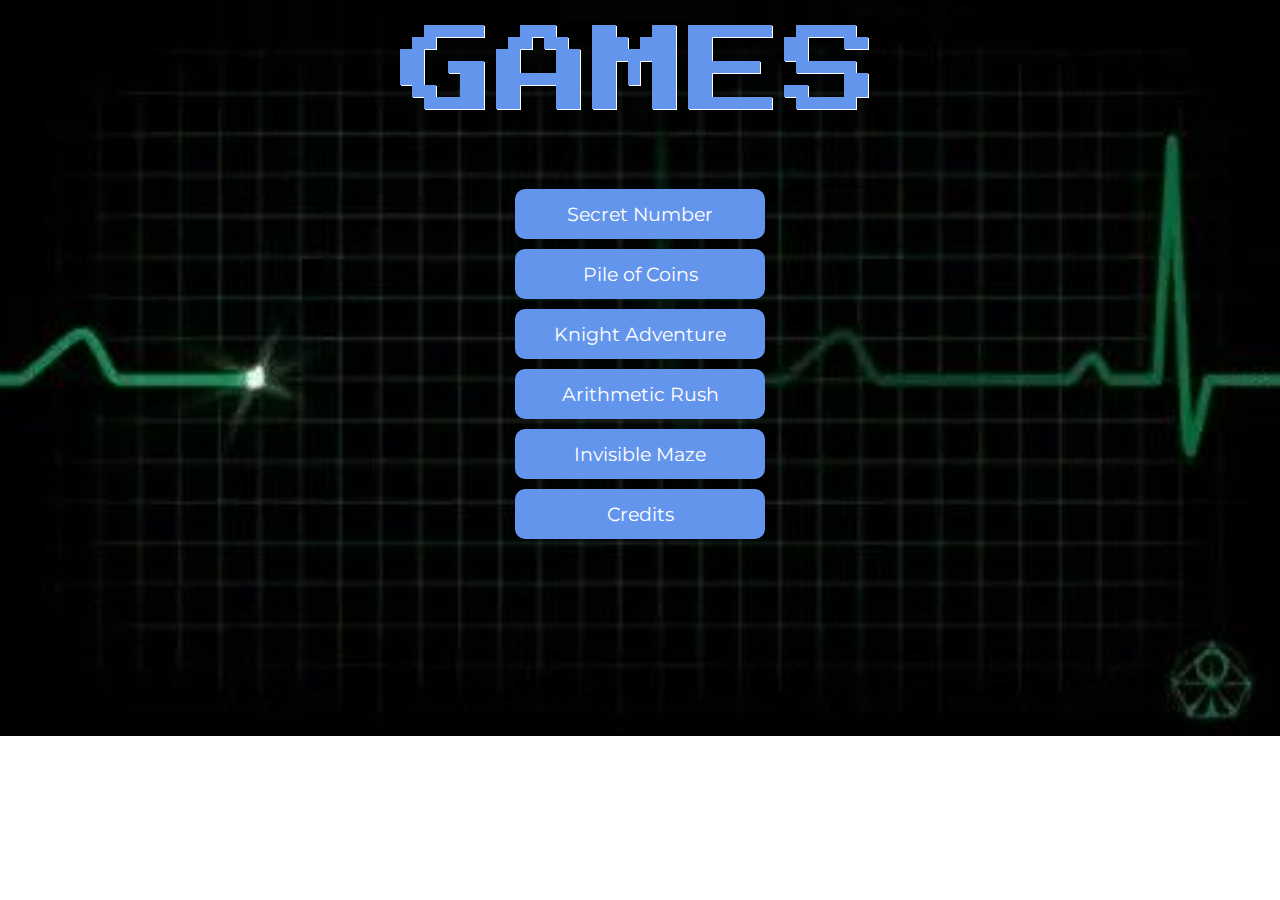
<file: SimpleGames/index.html>
<!DOCTYPE html>
<html lang="en">
<head>
    <meta charset="UTF-8">
    <meta name="viewport" content="width=device-width, initial-scale=1.0">
    <title>Document</title>

    <link rel="preconnect" href="https://fonts.googleapis.com">
    <link rel="preconnect" href="https://fonts.gstatic.com" crossorigin>
    <link href="https://fonts.googleapis.com/css2?family=Courgette&family=Lobster&family=Montserrat:ital,wght@0,100..900;1,100..900&family=Press+Start+2P&display=swap" rel="stylesheet">
    <link rel="stylesheet" href="index.css">
</head>
<body>
    <div class="judul">
        <span>G</span>
        <span>A</span>
        <span>M</span>
        <span>E</span>
        <span>S</span>
    </div><br>

    <div id="tombolContainer">
        <a href="secretnumber.html">
            <button class="tombol">Secret Number</button>
        </a>
        <a href="pileofcoins.html">
            <button class="tombol">Pile of Coins</button>
        </a>
        <a href="knightadventure.html">
            <button class="tombol">Knight Adventure</button>
        </a>
        <a href="arithmeticrush.html">
            <button class="tombol">Arithmetic Rush</button>
        </a>
        <a href="invisiblemaze.html">
            <button class="tombol">Invisible Maze</button>
        </a>
        <a href="credits.html">
            <button class="tombol">Credits</button>
        </a>
    </div>
</body>
</html>
</file>
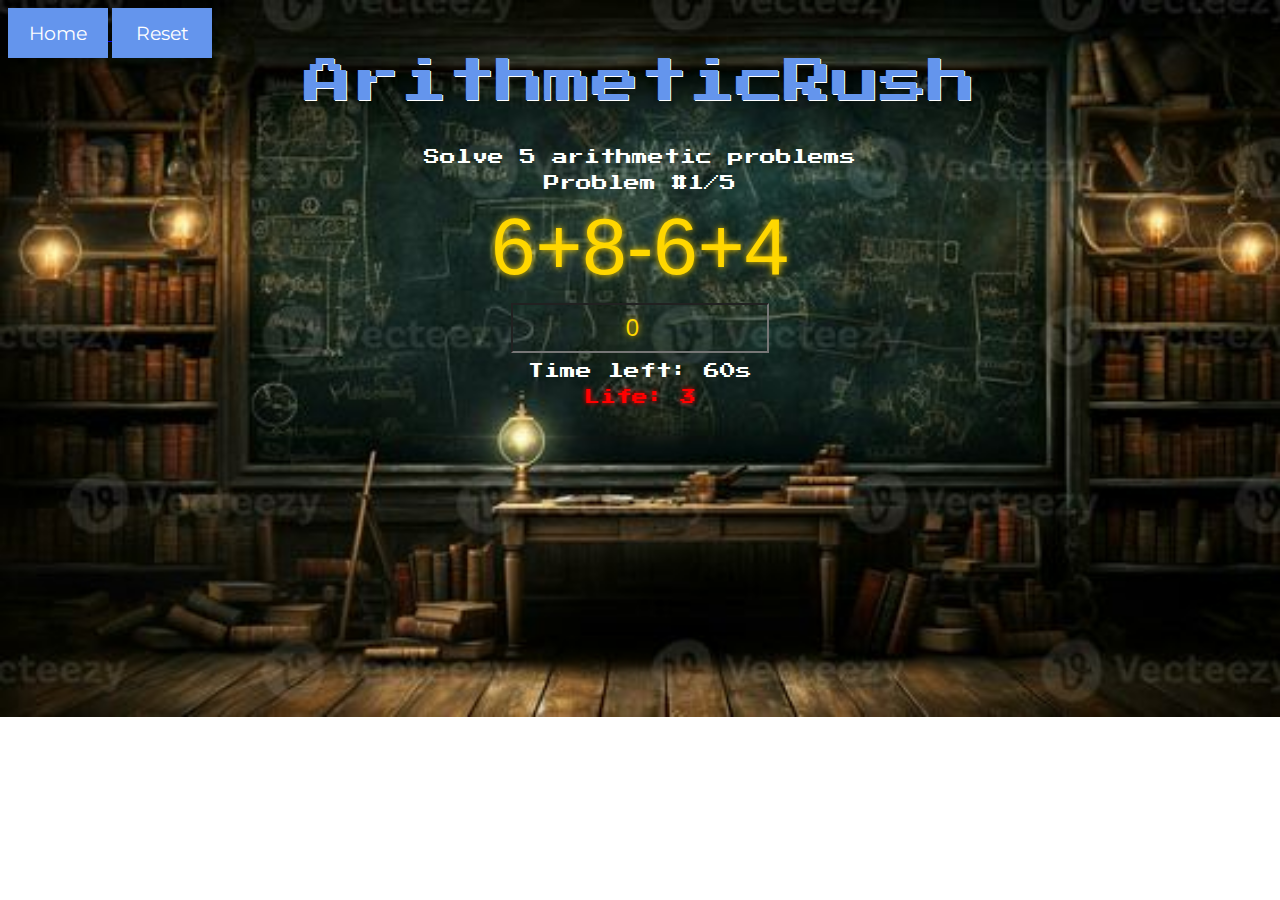
<file: SimpleGames/arithmeticrush.html>
<!DOCTYPE html>
<html lang="en">
<head>
    <meta charset="UTF-8">
    <meta name="viewport" content="width=device-width, initial-scale=1.0">
    <title>Document</title>

    <link rel="preconnect" href="https://fonts.googleapis.com">
    <link rel="preconnect" href="https://fonts.gstatic.com" crossorigin>
    <link href="https://fonts.googleapis.com/css2?family=Courgette&family=Lobster&family=Montserrat:ital,wght@0,100..900;1,100..900&family=Press+Start+2P&display=swap" rel="stylesheet">
    <link rel="stylesheet" href="arithmeticrush.css">
</head>
<body>
    <a href="index.html">
        <button id="tombolBalik"> Home </button>
    </a>
    <a href="arithmeticrush.html">
        <button id="tombolBalik"> Reset </button>
    </a>

    <div class="judul">
        <span>Arithmetic</span>
        <span>Rush</span>
    </div><br>
    <div id="subjectContainer">
        <label class="tulisan">Solve 5 arithmetic problems</label>
        <label id="numberOfQs" class="tulisan">Problem #1:</label>
        <label id="problem" class="soal">1</label>
        <div id="inputan">
            <input type="number" id="inputJawab" value="0">
        </div>
        <label id="time" class="tulisan">Time Left: 60s</label>
        <label id="nyawa" class="tulisan">Life: 3</label>
    </div>

    <script src="arithmeticrush.js"></script>
</body>
</html>
</file>
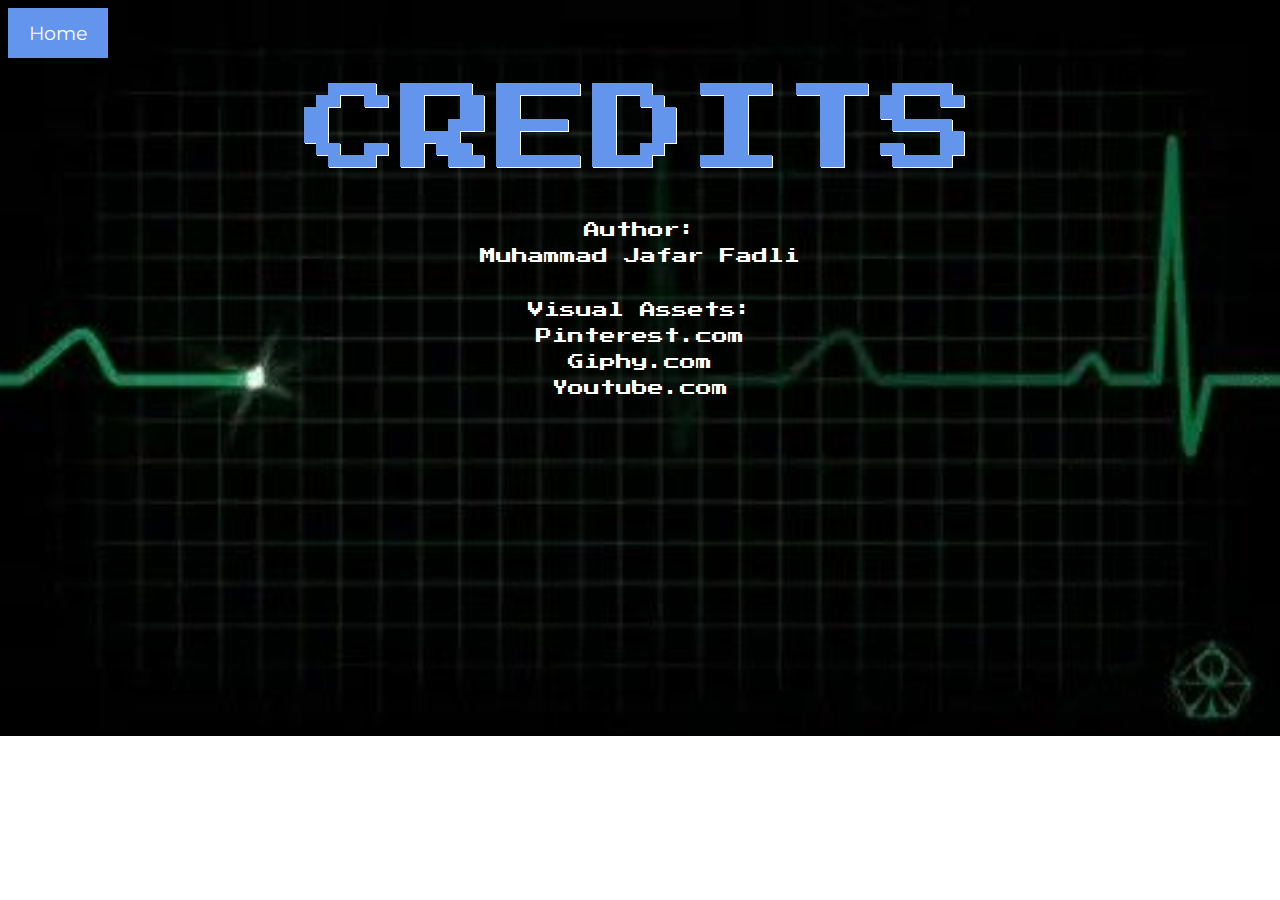
<file: SimpleGames/credits.html>
<!DOCTYPE html>
<html lang="en">
<head>
    <meta charset="UTF-8">
    <meta name="viewport" content="width=device-width, initial-scale=1.0">
    <title>Document</title>

    <link rel="preconnect" href="https://fonts.googleapis.com">
    <link rel="preconnect" href="https://fonts.gstatic.com" crossorigin>
    <link href="https://fonts.googleapis.com/css2?family=Courgette&family=Lobster&family=Montserrat:ital,wght@0,100..900;1,100..900&family=Press+Start+2P&display=swap" rel="stylesheet">
    <link rel="stylesheet" href="credits.css">
</head>
<body>
    <a href="index.html">
        <button id="tombolBalik"> Home </button>
    </a>

    <div class="judul">
        <span>C</span>
        <span>R</span>
        <span>E</span>
        <span>D</span>
        <span>I</span>
        <span>T</span>
        <span>S</span>
    </div><br>

    <div id="subjectContainer">
        <label class="tulisan">Author:</label>
        <label class="tulisan">Muhammad Jafar Fadli</label>
        <br>
        <label class="tulisan">Visual Assets:</label>
        <label class="tulisan">Pinterest.com</label>
        <label class="tulisan">Giphy.com</label>
        <label class="tulisan">Youtube.com</label>
    </div>
</body>
</html>
</file>
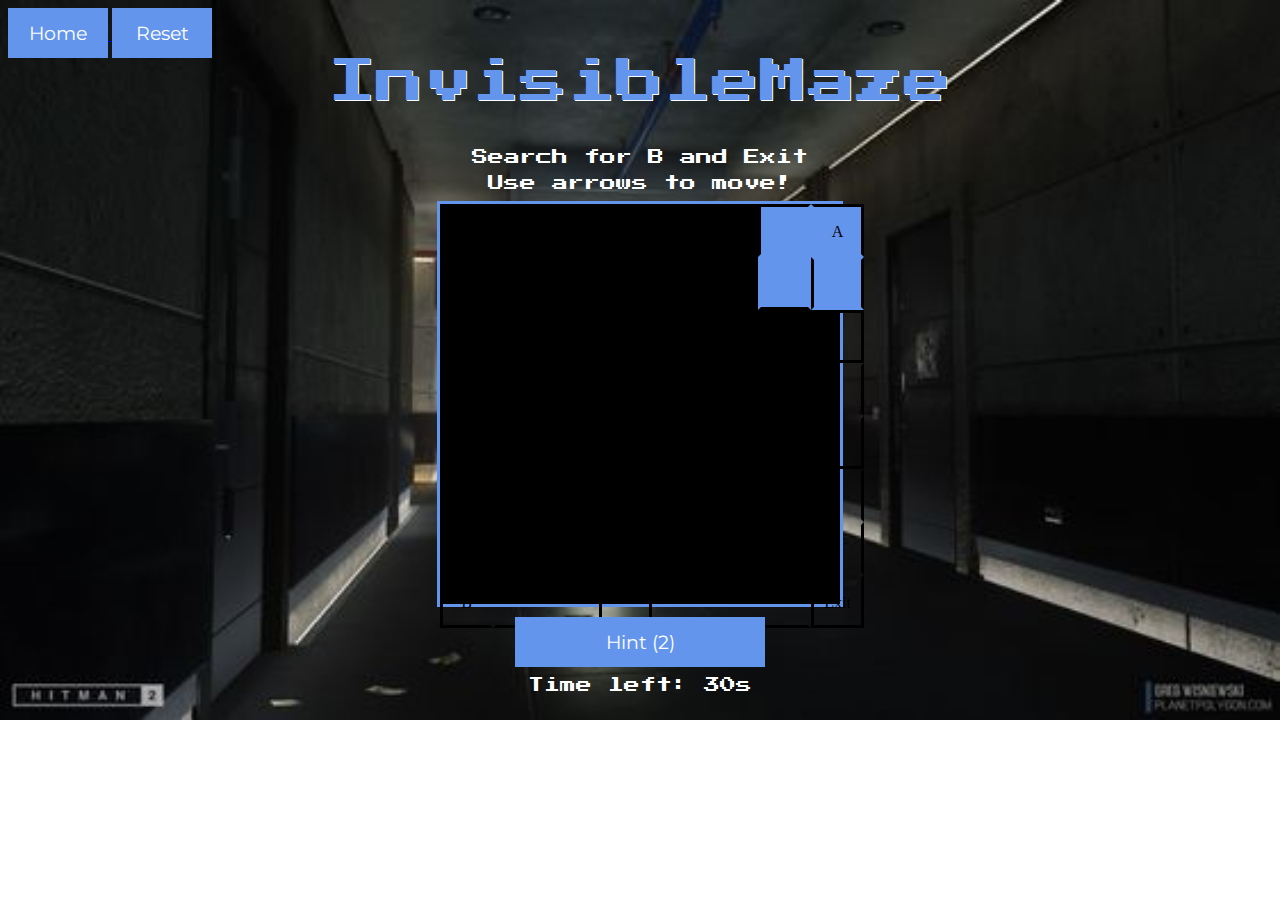
<file: SimpleGames/invisiblemaze.html>
<!DOCTYPE html>
<html lang="en">
<head>
    <meta charset="UTF-8">
    <meta name="viewport" content="width=device-width, initial-scale=1.0">
    <title>Document</title>

    <link rel="preconnect" href="https://fonts.googleapis.com">
    <link rel="preconnect" href="https://fonts.gstatic.com" crossorigin>
    <link href="https://fonts.googleapis.com/css2?family=Courgette&family=Lobster&family=Montserrat:ital,wght@0,100..900;1,100..900&family=Press+Start+2P&display=swap" rel="stylesheet">
    <link rel="stylesheet" href="invisiblemaze.css">
</head>
<body>
    <a href="index.html">
        <button id="tombolBalik"> Home </button>
    </a>
    <a href="invisiblemaze.html">
        <button id="tombolBalik"> Reset </button>
    </a>
    <div class="judul">
        <span>Invisible</span>
        <span>Maze</span>
    </div><br>

    <div id="subjectContainer">
        <label class="tulisan">Search for B and Exit</label>
        <label id="guide" class="tulisan">Use arrows to move!</label>
        <div id="mazeGrid">
            <label id="square11" class="square"></label>
            <label id="square12" class="square"></label>
            <label id="square13" class="square"></label>
            <label id="square14" class="square"></label>
            <label id="square15" class="square"></label>
            <label id="square16" class="square"></label>
            <label id="square17" class="square"></label>
            <label id="square18" class="square"></label>
            
            <label id="square21" class="square"></label>
            <label id="square22" class="square"></label>
            <label id="square23" class="square"></label>
            <label id="square24" class="square"></label>
            <label id="square25" class="square"></label>
            <label id="square26" class="square"></label>
            <label id="square27" class="square"></label>
            <label id="square28" class="square"></label>
    
            <label id="square31" class="square"></label>
            <label id="square32" class="square"></label>
            <label id="square33" class="square"></label>
            <label id="square34" class="square"></label>
            <label id="square35" class="square"></label>
            <label id="square36" class="square"></label>
            <label id="square37" class="square"></label>
            <label id="square38" class="square"></label>
    
            <label id="square41" class="square"></label>
            <label id="square42" class="square"></label>
            <label id="square43" class="square"></label>
            <label id="square44" class="square"></label>
            <label id="square45" class="square"></label>
            <label id="square46" class="square"></label>
            <label id="square47" class="square"></label>
            <label id="square48" class="square"></label>
    
            <label id="square51" class="square"></label>
            <label id="square52" class="square"></label>
            <label id="square53" class="square"></label>
            <label id="square54" class="square"></label>
            <label id="square55" class="square"></label>
            <label id="square56" class="square"></label>
            <label id="square57" class="square"></label>
            <label id="square58" class="square"></label>
    
            <label id="square61" class="square"></label>
            <label id="square62" class="square"></label>
            <label id="square63" class="square"></label>
            <label id="square64" class="square"></label>
            <label id="square65" class="square"></label>
            <label id="square66" class="square"></label>
            <label id="square67" class="square"></label>
            <label id="square68" class="square"></label>
    
            <label id="square71" class="square"></label>
            <label id="square72" class="square"></label>
            <label id="square73" class="square"></label>
            <label id="square74" class="square"></label>
            <label id="square75" class="square"></label>
            <label id="square76" class="square"></label>
            <label id="square77" class="square"></label>
            <label id="square78" class="square"></label>
    
            <label id="square81" class="square"></label>
            <label id="square82" class="square"></label>
            <label id="square83" class="square"></label>
            <label id="square84" class="square"></label>
            <label id="square85" class="square"></label>
            <label id="square86" class="square"></label>
            <label id="square87" class="square"></label>
            <label id="square88" class="square"></label>
        </div>  
        <button id="hintButton" class="tombol">Hint (2)</button>
        <label id="time" class="tulisan">Time Left: 60s</label>
    </div>

    <script src="invisiblemaze.js"></script>
</body>
</html>
</file>
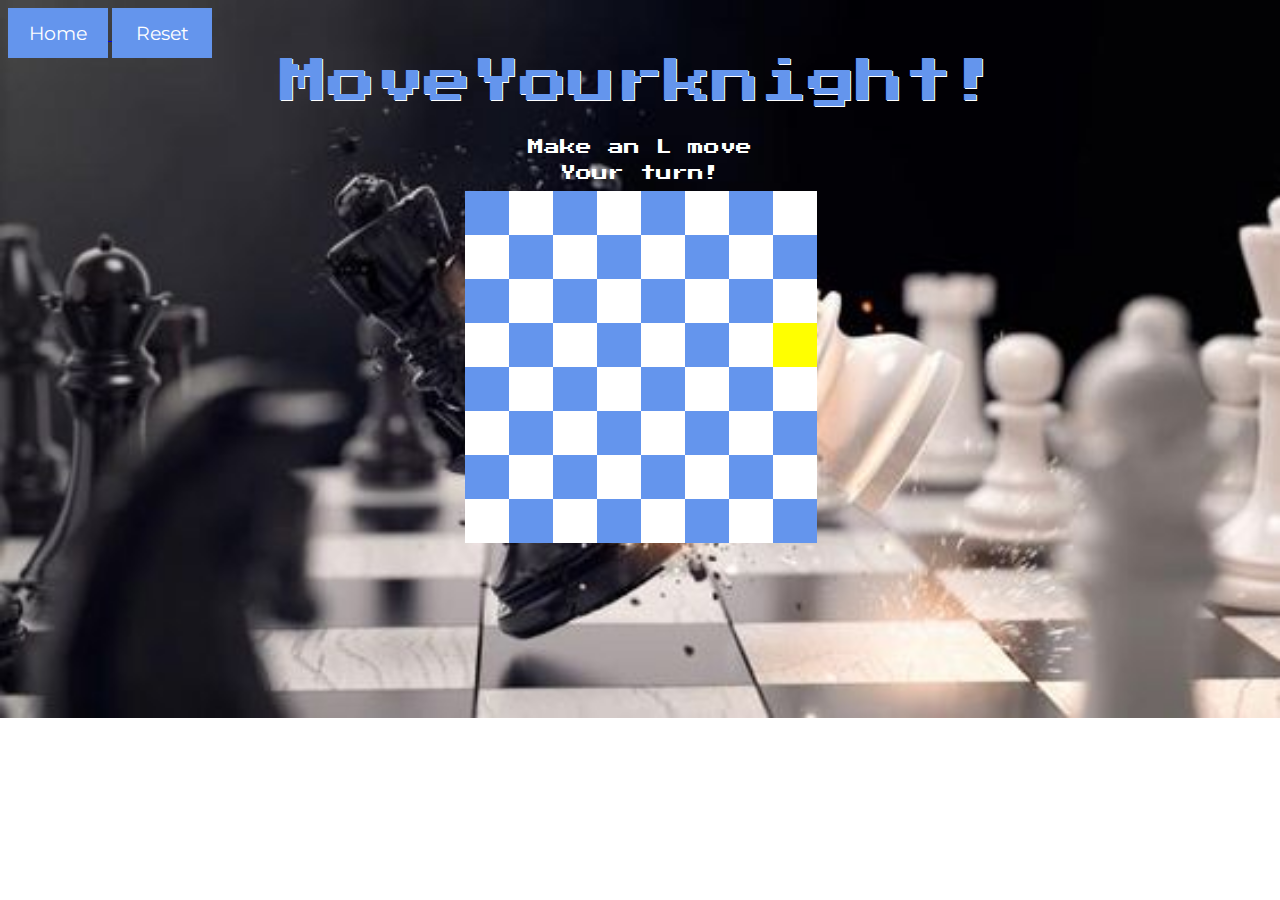
<file: SimpleGames/knightadventure.html>
<!DOCTYPE html>
<html lang="en">
<head>
    <meta charset="UTF-8">
    <meta name="viewport" content="width=device-width, initial-scale=1.0">
    <title>Document</title>

    <link rel="preconnect" href="https://fonts.googleapis.com">
    <link rel="preconnect" href="https://fonts.gstatic.com" crossorigin>
    <link href="https://fonts.googleapis.com/css2?family=Courgette&family=Lobster&family=Montserrat:ital,wght@0,100..900;1,100..900&family=Press+Start+2P&display=swap" rel="stylesheet">
    <link rel="stylesheet" href="knightadventure.css">
</head>
<body>
    <a href="index.html">
        <button id="tombolBalik"> Home </button>
    </a>
    <a href="knightadventure.html">
        <button id="tombolBalik"> Reset </button>
    </a>
    <div class="judul">
        <span>Move</span>
        <span>Your</span>
        <span>knight!</span>
    </div><br>

    <div id="subjectContainer">
        <label class="tulisan">Make an L move</label>
        <label id="guide" class="tulisan">Your turn!</label>
        <div class="chessBoard">
            <button id="tombol11" class="tombol1" ></button>
            <button id="tombol12" class="tombol2"></button>
            <button id="tombol13" class="tombol1"></button>
            <button id="tombol14" class="tombol2"></button>
            <button id="tombol15" class="tombol1"></button>
            <button id="tombol16" class="tombol2"></button>
            <button id="tombol17" class="tombol1"></button>
            <button id="tombol18" class="tombol2"></button>
            
            <button id="tombol21" class="tombol2"></button>
            <button id="tombol22" class="tombol1"></button>
            <button id="tombol23" class="tombol2"></button>
            <button id="tombol24" class="tombol1"></button>
            <button id="tombol25" class="tombol2"></button>
            <button id="tombol26" class="tombol1"></button>
            <button id="tombol27" class="tombol2"></button>
            <button id="tombol28" class="tombol1"></button>

            <button id="tombol31" class="tombol1"></button>
            <button id="tombol32" class="tombol2"></button>
            <button id="tombol33" class="tombol1"></button>
            <button id="tombol34" class="tombol2"></button>
            <button id="tombol35" class="tombol1"></button>
            <button id="tombol36" class="tombol2"></button>
            <button id="tombol37" class="tombol1"></button>
            <button id="tombol38" class="tombol2"></button>

            <button id="tombol41" class="tombol2"></button>
            <button id="tombol42" class="tombol1"></button>
            <button id="tombol43" class="tombol2"></button>
            <button id="tombol44" class="tombol1"></button>
            <button id="tombol45" class="tombol2"></button>
            <button id="tombol46" class="tombol1"></button>
            <button id="tombol47" class="tombol2"></button>
            <button id="tombol48" class="tombol1"></button>

            <button id="tombol51" class="tombol1"></button>
            <button id="tombol52" class="tombol2"></button>
            <button id="tombol53" class="tombol1"></button>
            <button id="tombol54" class="tombol2"></button>
            <button id="tombol55" class="tombol1"></button>
            <button id="tombol56" class="tombol2"></button>
            <button id="tombol57" class="tombol1"></button>
            <button id="tombol58" class="tombol2"></button>

            <button id="tombol61" class="tombol2"></button>
            <button id="tombol62" class="tombol1"></button>
            <button id="tombol63" class="tombol2"></button>
            <button id="tombol64" class="tombol1"></button>
            <button id="tombol65" class="tombol2"></button>
            <button id="tombol66" class="tombol1"></button>
            <button id="tombol67" class="tombol2"></button>
            <button id="tombol68" class="tombol1"></button>

            <button id="tombol71" class="tombol1"></button>
            <button id="tombol72" class="tombol2"></button>
            <button id="tombol73" class="tombol1"></button>
            <button id="tombol74" class="tombol2"></button>
            <button id="tombol75" class="tombol1"></button>
            <button id="tombol76" class="tombol2"></button>
            <button id="tombol77" class="tombol1"></button>
            <button id="tombol78" class="tombol2"></button>

            <button id="tombol81" class="tombol2"></button>
            <button id="tombol82" class="tombol1"></button>
            <button id="tombol83" class="tombol2"></button>
            <button id="tombol84" class="tombol1"></button>
            <button id="tombol85" class="tombol2"></button>
            <button id="tombol86" class="tombol1"></button>
            <button id="tombol87" class="tombol2"></button>
            <button id="tombol88" class="tombol1"></button>

        </div>
    </div>  

    <script src="knightadventure.js"></script>
</body>
</html>
</file>
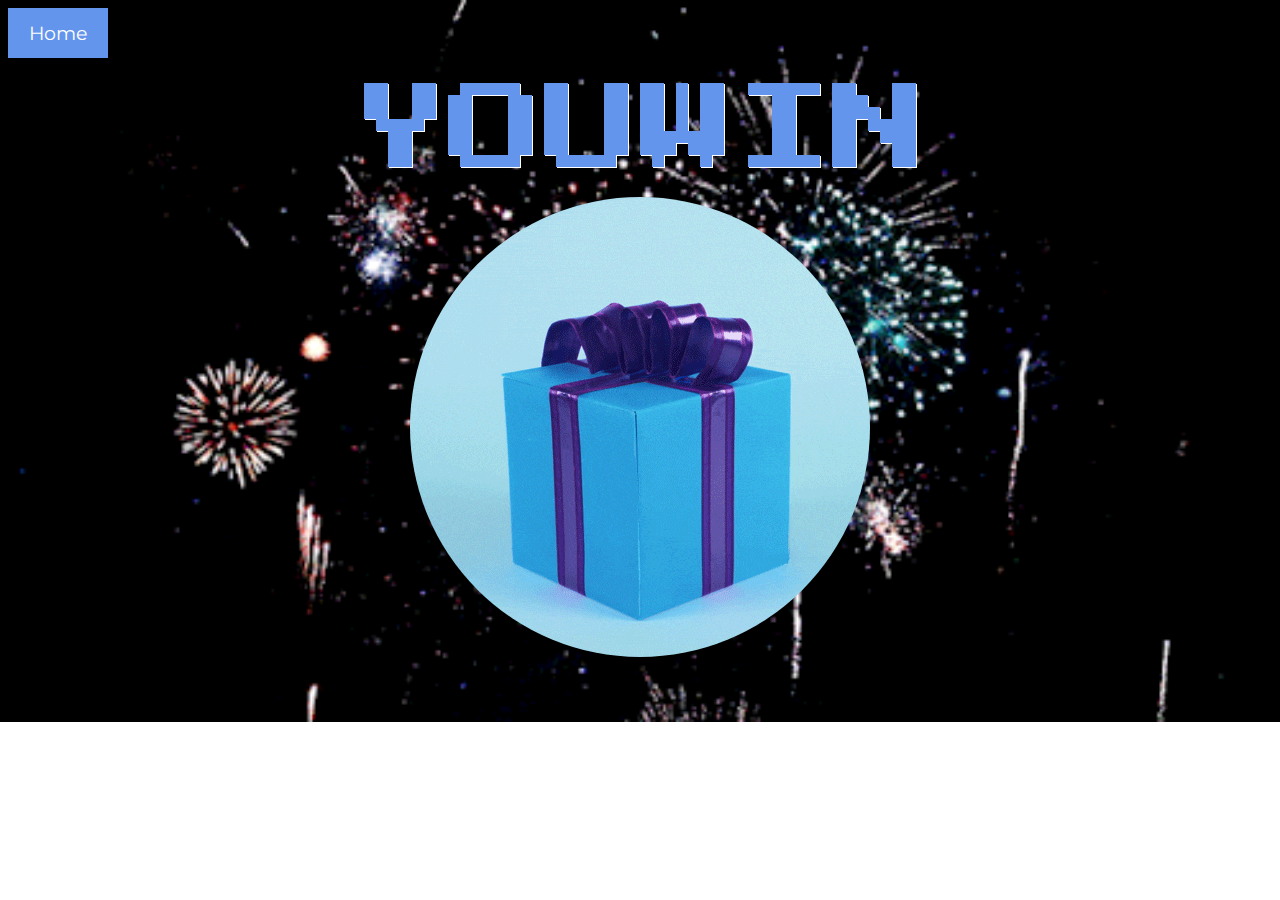
<file: SimpleGames/menang.html>
<!DOCTYPE html>
<html lang="en">
<head>
    <meta charset="UTF-8">
    <meta name="viewport" content="width=device-width, initial-scale=1.0">
    <title>Document</title>

    <link rel="preconnect" href="https://fonts.googleapis.com">
    <link rel="preconnect" href="https://fonts.gstatic.com" crossorigin>
    <link href="https://fonts.googleapis.com/css2?family=Courgette&family=Lobster&family=Montserrat:ital,wght@0,100..900;1,100..900&family=Press+Start+2P&display=swap" rel="stylesheet">
    <link rel="stylesheet" href="menang.css">
</head>
<body>
    <a href="index.html">
        <button id="tombolBalik"> Home </button>
    </a>

    <div class="judul">
        <span>Y</span>
        <span>O</span>
        <span>U</span>
        <span>W</span>
        <span>I</span>
        <span>N</span>
    </div><br>

    <div id="subjectContainer">
        <img id="giftLove" src="decoration/giphy.gif">
    </div>
</body>
</html>
</file>
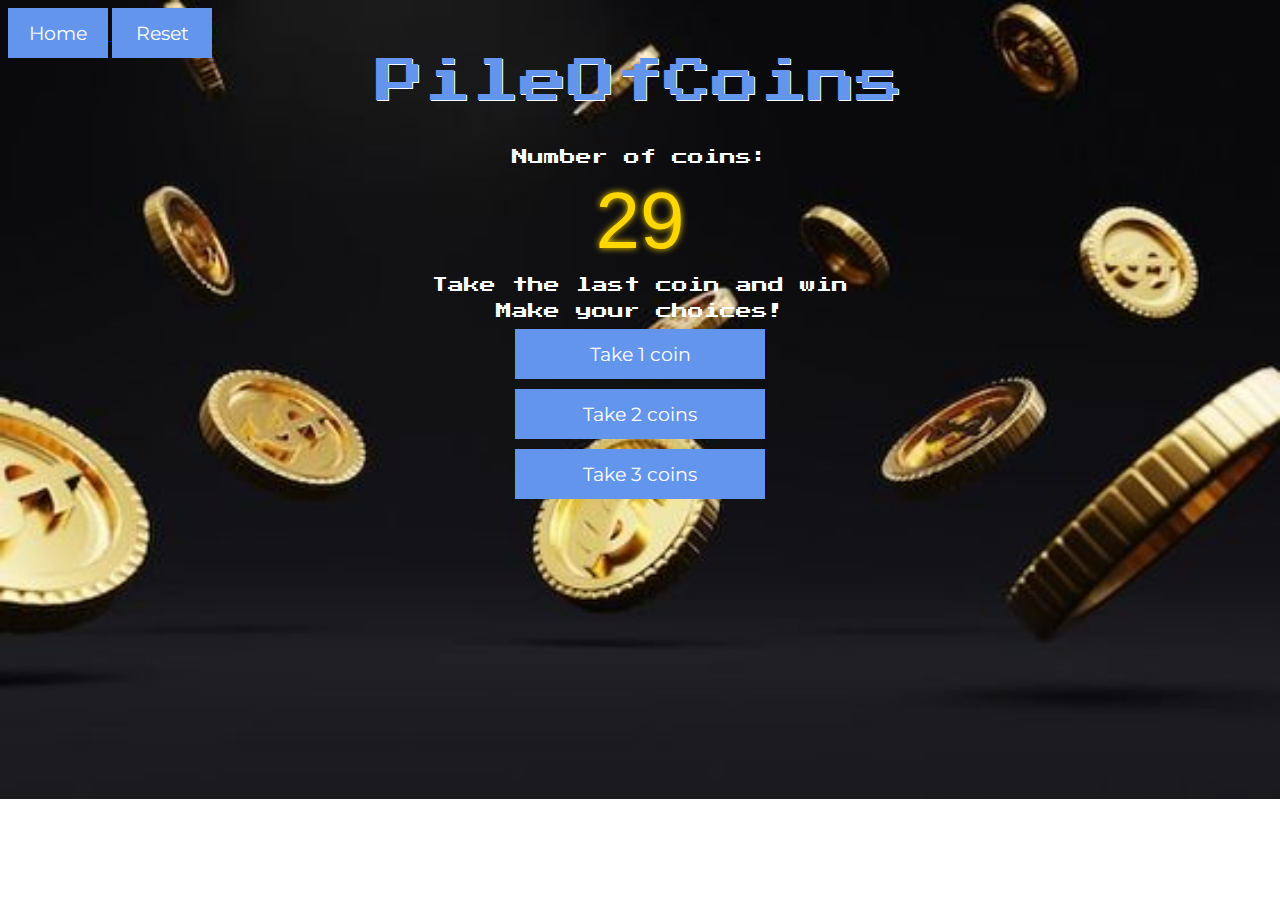
<file: SimpleGames/pileofcoins.html>
<!DOCTYPE html>
<html lang="en">
<head>
    <meta charset="UTF-8">
    <meta name="viewport" content="width=device-width, initial-scale=1.0">
    <title>Document</title>

    <link rel="preconnect" href="https://fonts.googleapis.com">
    <link rel="preconnect" href="https://fonts.gstatic.com" crossorigin>
    <link href="https://fonts.googleapis.com/css2?family=Courgette&family=Lobster&family=Montserrat:ital,wght@0,100..900;1,100..900&family=Press+Start+2P&display=swap" rel="stylesheet">
    <link rel="stylesheet" href="pileofcoins.css">
</head>
<body>
    <a href="index.html">
        <button id="tombolBalik"> Home </button>
    </a>
    <a href="pileofcoins.html">
        <button id="tombolBalik"> Reset </button>
    </a>

    <div class="judul">
        <span>Pile</span>
        <span>Of</span>
        <span>Coins</span>
    </div><br>
    <div id="subjectContainer">
        <label class="tulisan">Number of coins:</label>
        <label id="jumlahKoin" class="angka">1</label>
        <label class="tulisan">Take the last coin and win</label>
        <label id="guide" class="tulisan">Make your choices!</label>
        <button id="ambil1" class="tombol">Take 1 coin</button>
        <button id="ambil2" class="tombol">Take 2 coins</button>
        <button id="ambil3" class="tombol">Take 3 coins</button>
    </div>

    <script src="pileofcoins.js"></script>
</body>
</html>
</file>
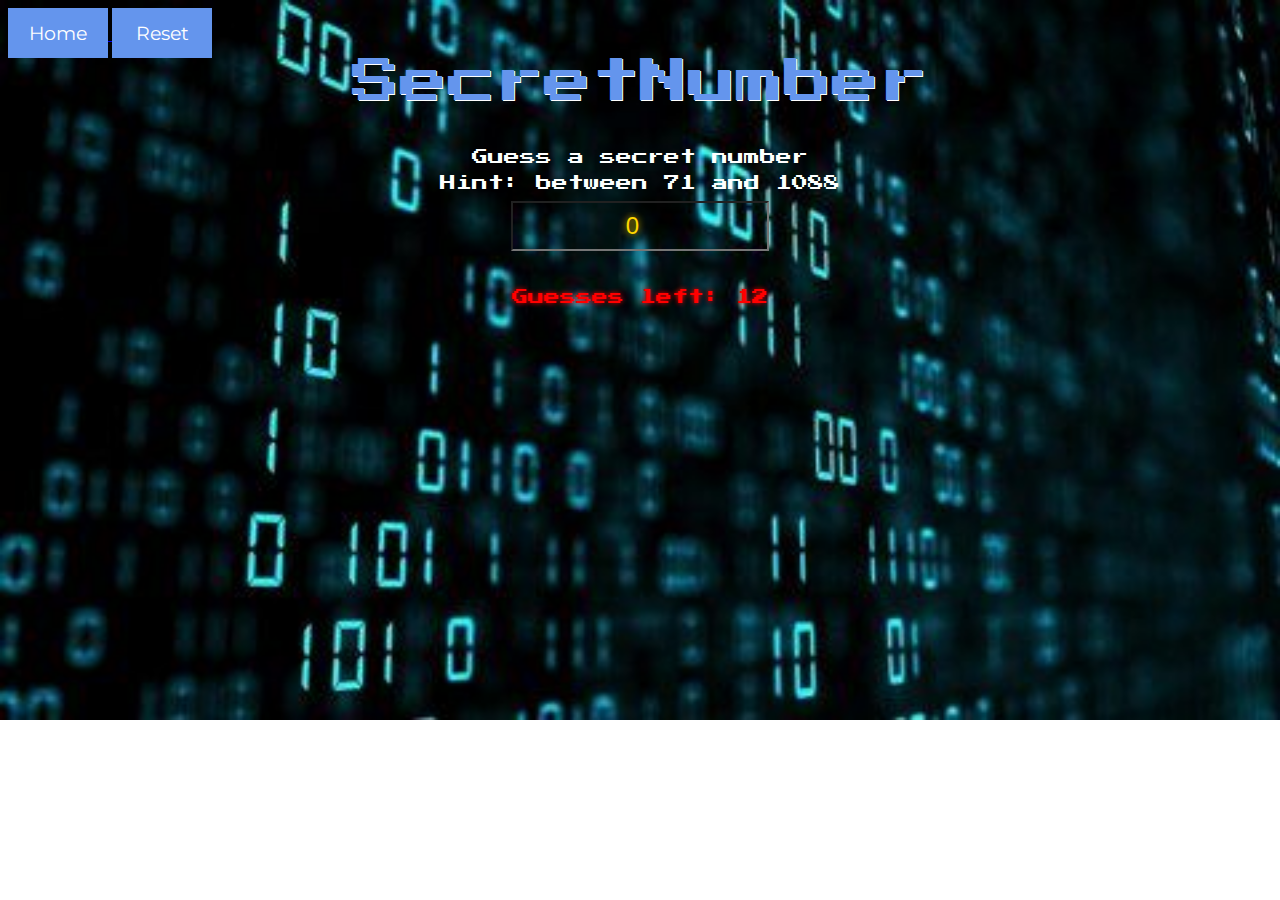
<file: SimpleGames/secretnumber.html>
<!DOCTYPE html>
<html lang="en">
<head>
    <meta charset="UTF-8">
    <meta name="viewport" content="width=device-width, initial-scale=1.0">
    <title>Document</title>

    <link rel="preconnect" href="https://fonts.googleapis.com">
    <link rel="preconnect" href="https://fonts.gstatic.com" crossorigin>
    <link href="https://fonts.googleapis.com/css2?family=Courgette&family=Lobster&family=Montserrat:ital,wght@0,100..900;1,100..900&family=Press+Start+2P&display=swap" rel="stylesheet">
    <link rel="stylesheet" href="secretnumber.css">
</head>
<body>
    <a href="index.html">
        <button id="tombolBalik"> Home </button>
    </a>
    <a href="secretnumber.html">
        <button id="tombolBalik"> Reset </button>
    </a>

    <div class="judul">
        <span>Secret</span>
        <span>Number</span>
    </div><br>
    <div id="subjectContainer">
        <label class="tulisan">Guess a secret number</label>
        <label id="petunjuk" class="tulisan"></label>
        <div id="inputan">
            <input type="number" id="inputTebak" value="0">
        </div><br>
        <label id="nyawa" class="tulisan">Guesses left: X</label>
    </div>

    <script src="secretnumber.js"></script>
</body>
</html>
</file>
<file: SimpleGames/index.css>
.judul{
    width: fit-content;
    margin: auto;
    margin-top: 25px;
    display: flex;

    font-family: "Press Start 2P";
    font-size: 6em;
    text-shadow: 1px 1px white;
    color:cornflowerblue;
}
.judul span:nth-child(n){
    transition: text-shadow 0.5s;
    transition: color 0.5s;
}
.judul span:nth-child(n):hover{
    color: white;
    text-shadow: 0px 0px 7px white;
    font-size: 1.1em;
}
#tombolContainer{
    width: fit-content;
    margin: auto; 
    margin-top: 50px;
    display: flex;
    flex-direction: column;  
    align-items: center; 
    gap: 10px;
}
.tombol{
    width: 250px;
    height: 50px;
    border-radius: 10px;
    border-style:inherit;
    border-width: 5px;
    background-color:cornflowerblue;
    color: white;
    font-family: Montserrat;
    font-style: inherit;
    font-size: 1.2em;
    cursor: pointer;

    transition: box-hadow 0.75s;
    transition: background-color 0.75s;
}
.tombol:hover{
    width: 300px;
    height: 60px;
    background-color:blue;
    box-shadow: 0 0 20px blue;
    animation: goyang ease-in-out 3s 0s infinite;
}
@keyframes goyang{
    0%{
        transform: scale(1.1);
    }
    25%{
        transform: rotate(5deg);
    }
    50%{
        transform: rotate(0deg);
        transform: scale(1.1);
    }
    75%{
        transform: rotate(-5deg);
    }
    100%{
        transform: scale(1.1);
    }
}

body{
    background-image: url(decoration/bghome.jpg);
    background-repeat: no-repeat;
    background-size: cover;
}
</file>
<file: SimpleGames/arithmeticrush.css>
#tombolBalik{
    width: 100px;
    height: 50px;
    border-style:inherit;
    border-width: 5px;
    background-color:cornflowerblue;
    color: white;
    font-family: Montserrat;
    font-style: inherit;
    font-size: 1.2em;
    cursor: pointer;

    transition: box-hadow 0.75s;
    transition: background-color 0.75s;
}
#tombolBalik:hover{
    background-color:blue;
    box-shadow: 0 0 20px blue;
}
.judul{
    width: fit-content;
    margin: auto;
    display: flex;

    font-family: "Press Start 2P";
    font-size: 3em;
    text-shadow: 1px 1px white;
    color:cornflowerblue;
}
.judul span:nth-child(n){
    transition: text-shadow 0.5s;
    transition: color 0.5s;
}
.judul span:nth-child(n):hover{
    color: white;
    text-shadow: 0px 0px 7px white;
    font-size: 1.1em;
}
#subjectContainer{
    width: fit-content;
    margin: auto;
    margin-top: 25px;
    display: flex;
    flex-direction: column;
    align-items: center;
    gap: 10px;
}
.tulisan{
    color: white;
    font-family: "Press Start 2P";
}
.soal{
    color: gold;
    text-shadow: 0px 0px 7px gold;
    font-family: Helvetica;
    font-size: 5em;
}
#nyawa{
    color: red;
    text-shadow: 0px 0px 5px red;
}
#inputan{
    display: flex;
    flex-direction: row;
}
#inputJawab{
    width: 250px;
    height: 44px;
    color: gold;
    text-shadow: 0 0 7px gold;
    font-family: Helvetica;
    font-size: 1.5em;
    text-align: center;
    background-color: transparent;
}

body{
    background-image: url(decoration/bgarithmetic.jpg);
    background-repeat: no-repeat;
    background-size: cover;
}
</file>
<file: SimpleGames/credits.css>
.judul{
    width: fit-content;
    margin: auto;
    margin-top: 25px;
    display: flex;

    font-family: "Press Start 2P";
    font-size: 6em;
    text-shadow: 1px 1px white;
    color:cornflowerblue;
}
.judul span:nth-child(n){
    transition: text-shadow 0.5s;
    transition: color 0.5s;
}
.judul span:nth-child(n):hover{
    color: white;
    text-shadow: 0px 0px 7px white;
    font-size: 1.1em;
}
#tombolBalik{
    width: 100px;
    height: 50px;
    border-style:inherit;
    border-width: 5px;
    background-color:cornflowerblue;
    color: white;
    font-family: Montserrat;
    font-style: inherit;
    font-size: 1.2em;
    cursor: pointer;

    transition: box-hadow 0.75s;
    transition: background-color 0.75s;
}
#tombolBalik:hover{
    background-color:blue;
    box-shadow: 0 0 20px blue;
}
#subjectContainer{
    width: fit-content;
    margin: auto;
    margin-top: 25px;
    display: flex;
    flex-direction: column;
    align-items: center;
    gap: 10px;
}
body{
    background-image: url(decoration/bghome.jpg);
    background-repeat: no-repeat;
    background-size: cover;
}
.tulisan{
    color: white;
    font-family: "Press Start 2P";
}
</file>
<file: SimpleGames/invisiblemaze.css>
#tombolBalik{
    width: 100px;
    height: 50px;
    border-style:inherit;
    border-width: 5px;
    background-color:cornflowerblue;
    color: white;
    font-family: Montserrat;
    font-style: inherit;
    font-size: 1.2em;
    cursor: pointer;

    transition: box-hadow 0.75s;
    transition: background-color 0.75s;
}
#tombolBalik:hover{
    background-color:blue;
    box-shadow: 0 0 20px blue;
}
.judul{
    width: fit-content;
    margin: auto;
    display: flex;

    font-family: "Press Start 2P";
    font-size: 3em;
    text-shadow: 1px 1px white;
    color:cornflowerblue;
}
.judul span:nth-child(n){
    transition: text-shadow 0.5s;
    transition: color 0.5s;
}
.judul span:nth-child(n):hover{
    color: white;
    text-shadow: 0px 0px 7px white;
    font-size: 1.1em;
}
#subjectContainer{
    width: fit-content;
    margin: auto;
    margin-top: 25px;
    display: flex;
    flex-direction: column;
    align-items: center;
    gap: 10px;
}
#mazeGrid{
    margin: auto;
    width: 400px;
    height: 400px;

    border-style:solid;
    border-color: cornflowerblue;
    background-color:black;

    display: grid;
    grid-auto-flow: column;
    grid-template-rows: repeat(8,1fr);
    grid-template-rows: repeat(8,1fr);
}
.square{
    height: 31.5px;
    width: 47px;
    border-style:solid;
    border-color: black;
    color: black;

    text-align: center;
    padding-top: 15.5px;
}
#buttonContainer{
    width: fit-content;
    margin: auto; 
    display: flex;
    flex-direction: row;  
    align-items: center; 
}
.tombol{
    width: 250px;
    height: 50px;
    border-style:inherit;
    border-width: 5px;
    background-color:cornflowerblue;
    color: white;
    font-family: Montserrat;
    font-style: inherit;
    font-size: 1.2em;
    cursor: pointer;

    transition: box-hadow 0.75s;
    transition: background-color 0.75s;
}
.tombol:hover{
    background-color:blue;
    box-shadow: 0 0 20px blue;
}
.tulisan{
    color: white;
    font-family: "Press Start 2P";
}

body{
    background-image: url(decoration/bgmaze.jpg);
    background-repeat: no-repeat;
    background-size: cover;
}
</file>
<file: SimpleGames/knightadventure.css>
#tombolBalik{
    width: 100px;
    height: 50px;
    border-style:inherit;
    border-width: 5px;
    background-color:cornflowerblue;
    color: white;
    font-family: Montserrat;
    font-style: inherit;
    font-size: 1.2em;
    cursor: pointer;

    transition: box-hadow 0.75s;
    transition: background-color 0.75s;
}
#tombolBalik:hover{
    background-color:blue;
    box-shadow: 0 0 20px blue;
}
.judul{
    width: fit-content;
    margin: auto;
    display: flex;

    font-family: "Press Start 2P";
    font-size: 3em;
    text-shadow: 1px 1px white;
    color:cornflowerblue;
}
.judul span:nth-child(n){
    transition: text-shadow 0.5s;
    transition: color 0.5s;
}
.judul span:nth-child(n):hover{
    color: white;
    text-shadow: 0px 0px 7px white;
    font-size: 1.1em;
}
#subjectContainer{
    width: fit-content;
    margin: auto;
    margin-top: 15px;
    display: flex;
    flex-direction: column;
    align-items: center;
    gap: 10px;

}
.tulisan{
    color: white;
    font-family: "Press Start 2P";
}
.chessBoard{
    width: 350px;
    display: grid;
    grid-auto-flow: column;
    grid-template-rows: repeat(8,1fr);
    grid-template-rows: repeat(8,1fr);
}
.tombol1{
    width: 44px;
    height: 44px;
    border-style:inherit;
    border-width: 5px;
    background-color:cornflowerblue;
    color: white;
    font-family: Montserrat;
    font-style: inherit;
    font-size: 1.2em;
    cursor: pointer;

    transition: box-hadow 0.75s;
    transition: background-color 0.75s;
}
.tombol1:hover{
    background-color:blue;
    box-shadow: 0 0 20px blue;
}
.tombol2{
    width: 44px;
    height: 44px;
    border-style:inherit;
    border-width: 5px;
    background-color:white;
    color: white;
    font-family: Montserrat;
    font-style: inherit;
    font-size: 1.2em;
    cursor: pointer;

    transition: box-hadow 0.75s;
    transition: background-color 0.75s;
}
.tombol2:hover{
    background-color:blue;
    box-shadow: 0 0 20px blue;
}

body{
    background-image: url(decoration/bgknight.jpg);
    background-repeat: no-repeat;
    background-size: cover;
}
</file>
<file: SimpleGames/menang.css>
.judul{
    width: fit-content;
    margin: auto;
    margin-top: 25px;
    display: flex;

    font-family: "Press Start 2P";
    font-size: 6em;
    text-shadow: 1px 1px white;
    color:cornflowerblue;
}
.judul span:nth-child(n){
    transition: text-shadow 0.5s;
    transition: color 0.5s;
}
.judul span:nth-child(n):hover{
    color: white;
    text-shadow: 0px 0px 7px white;
    font-size: 1.1em;
}
#tombolBalik{
    width: 100px;
    height: 50px;
    border-style:inherit;
    border-width: 5px;
    background-color:cornflowerblue;
    color: white;
    font-family: Montserrat;
    font-style: inherit;
    font-size: 1.2em;
    cursor: pointer;

    transition: box-hadow 0.75s;
    transition: background-color 0.75s;
}
#tombolBalik:hover{
    background-color:blue;
    box-shadow: 0 0 20px blue;
}
#subjectContainer{
    width: fit-content;
    margin: auto;
}
body{
    background-image: url(decoration/fireworks.gif);
    background-repeat: no-repeat;
    background-size: cover;
}
#giftLove{
    border-radius: 50%;
}
</file>
<file: SimpleGames/pileofcoins.css>
#tombolBalik{
    width: 100px;
    height: 50px;
    border-style:inherit;
    border-width: 5px;
    background-color:cornflowerblue;
    color: white;
    font-family: Montserrat;
    font-style: inherit;
    font-size: 1.2em;
    cursor: pointer;

    transition: box-hadow 0.75s;
    transition: background-color 0.75s;
}
#tombolBalik:hover{
    background-color:blue;
    box-shadow: 0 0 20px blue;
}
.judul{
    width: fit-content;
    margin: auto;
    display: flex;

    font-family: "Press Start 2P";
    font-size: 3em;
    text-shadow: 1px 1px white;
    color:cornflowerblue;
}
.judul span:nth-child(n){
    transition: text-shadow 0.5s;
    transition: color 0.5s;
}
.judul span:nth-child(n):hover{
    color: white;
    text-shadow: 0px 0px 7px white;
    font-size: 1.1em;
}
#subjectContainer{
    width: fit-content;
    margin: auto;
    margin-top: 25px;
    display: flex;
    flex-direction: column;
    align-items: center;
    gap: 10px;
}
.tulisan{
    color: white;
    font-family: "Press Start 2P";
}
.angka{
    color: gold;
    text-shadow: 0px 0px 7px gold;
    font-family: Helvetica;
    font-size: 5em;
}
.tombol{
    width: 250px;
    height: 50px;
    border-style:inherit;
    border-width: 5px;
    background-color:cornflowerblue;
    color: white;
    font-family: Montserrat;
    font-style: inherit;
    font-size: 1.2em;
    cursor: pointer;

    transition: box-hadow 0.75s;
    transition: background-color 0.75s;
}
.tombol:hover{
    background-color:blue;
    box-shadow: 0 0 20px blue;
}

body{
    background-image: url(decoration/bgcoins.jpg);
    background-repeat: no-repeat;
    background-size: cover;
}
</file>
<file: SimpleGames/secretnumber.css>
#tombolBalik{
    width: 100px;
    height: 50px;
    border-style:inherit;
    border-width: 5px;
    background-color:cornflowerblue;
    color: white;
    font-family: Montserrat;
    font-style: inherit;
    font-size: 1.2em;
    cursor: pointer;

    transition: box-hadow 0.75s;
    transition: background-color 0.75s;
}
#tombolBalik:hover{
    background-color:blue;
    box-shadow: 0 0 20px blue;
}
.judul{
    width: fit-content;
    margin: auto;
    display: flex;

    font-family: "Press Start 2P";
    font-size: 3em;
    text-shadow: 1px 1px white;
    color:cornflowerblue;
}
.judul span:nth-child(n){
    transition: text-shadow 0.5s;
    transition: color 0.5s;
}
.judul span:nth-child(n):hover{
    color: white;
    text-shadow: 0px 0px 7px white;
    font-size: 1.1em;
}
#subjectContainer{
    width: fit-content;
    margin: auto;
    margin-top: 25px;
    display: flex;
    flex-direction: column;
    align-items: center;
    gap: 10px;
}
.tulisan{
    color: white;
    font-family: "Press Start 2P";
}
#nyawa{
    color: red;
    text-shadow: 0px 0px 5px red;
}
#inputan{
    display: flex;
    flex-direction: row;
}
#tombolTebak{
    width: 250px;
    height: 50px;
    border-style:inherit;
    border-width: 5px;
    background-color:cornflowerblue;
    color: white;
    font-family: Montserrat;
    font-style: inherit;
    font-size: 1.2em;
    cursor: pointer;

    transition: box-hadow 0.75s;
    transition: background-color 0.75s;
}
#tombolTebak:hover{
    background-color:blue;
    box-shadow: 0 0 20px blue;
}
#inputTebak{
    width: 250px;
    height: 44px;
    color: gold;
    text-shadow: 0 0 7px gold;
    font-family: Helvetica;
    font-size: 1.5em;
    text-align: center;
    background-color: transparent;
}

body{
    background-image: url(decoration/bgnumber.jpg);
    background-repeat: no-repeat;
    background-size: cover;
}
</file>
